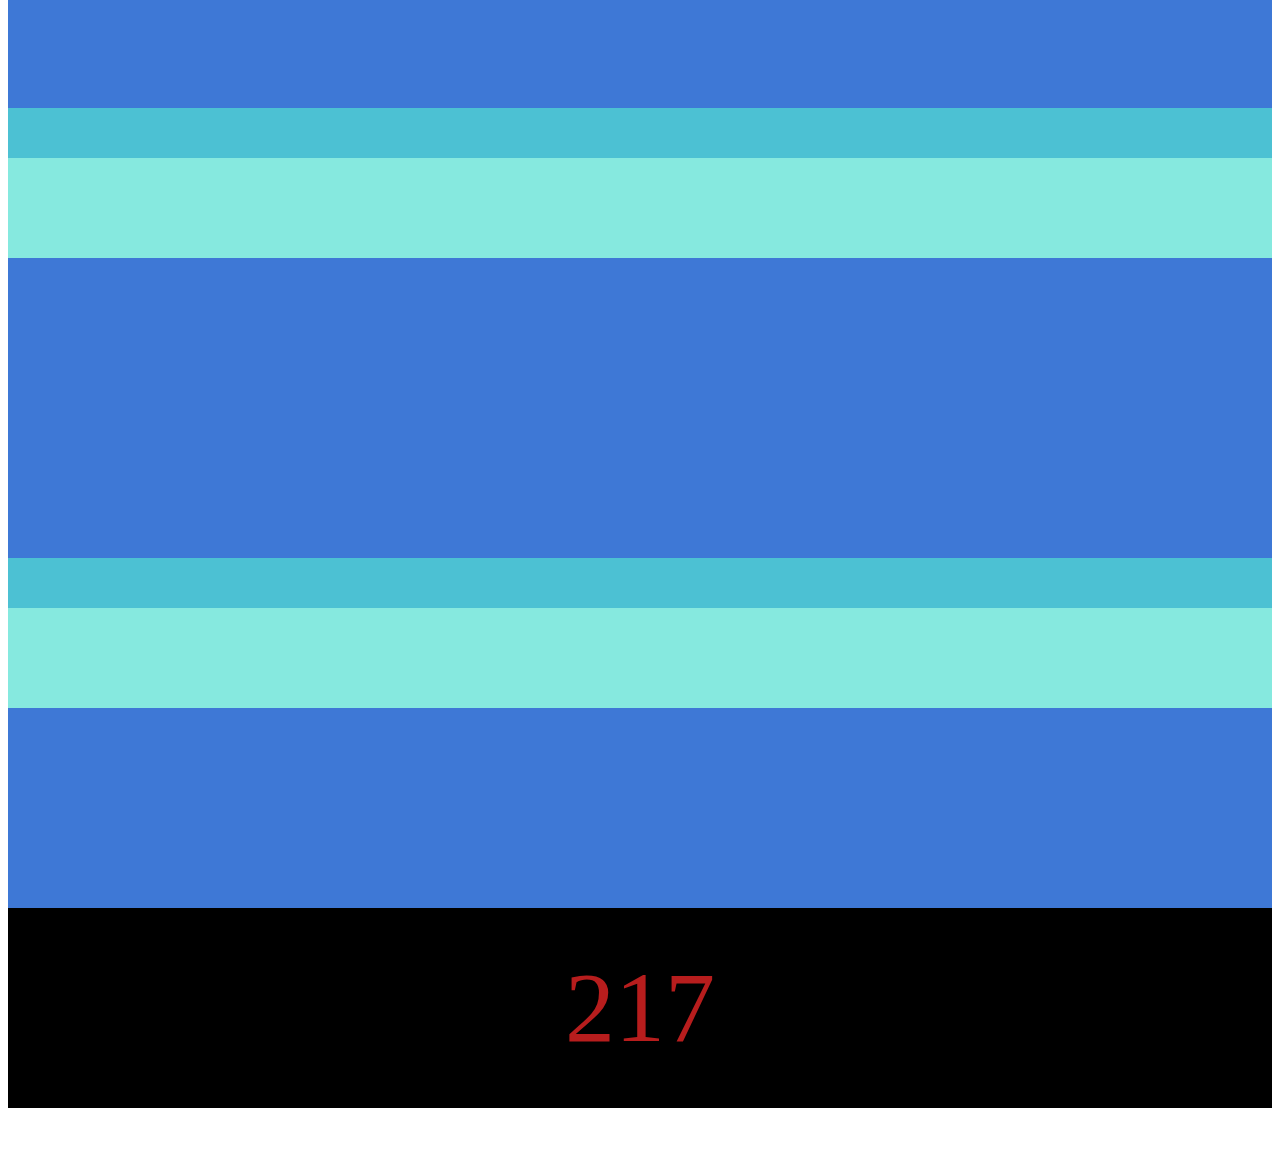
<file: index.html>
<!DOCTYPE html>
<html >
<head>
  <meta charset="UTF-8">
  <title>artwork untitled</title>
  
  
  
      <link rel="stylesheet" href="style.css">
      <script  src="counter.js"></script>
      <script  src="counterfloat.js"></script>
      <script  src="counterfloatalt.js"></script>
      <script  src="counterfloataltblack.js"></script>
      <script  src="blackcounter.js"></script>
      <script  src="counterband1.js"></script>

       <script src='https://cdnjs.cloudflare.com/ajax/libs/jquery/3.1.1/jquery.min.js'></script>

  
</head>

<body>

<div class="band1"></div>	
<div class="band2"></div>   
<div class="band1"></div>   
<div class="band1"></div>   
<div class="band2"></div>   
<div class="band1"></div>
<div class="counterband1"></div>


</body>
</html>
</file>
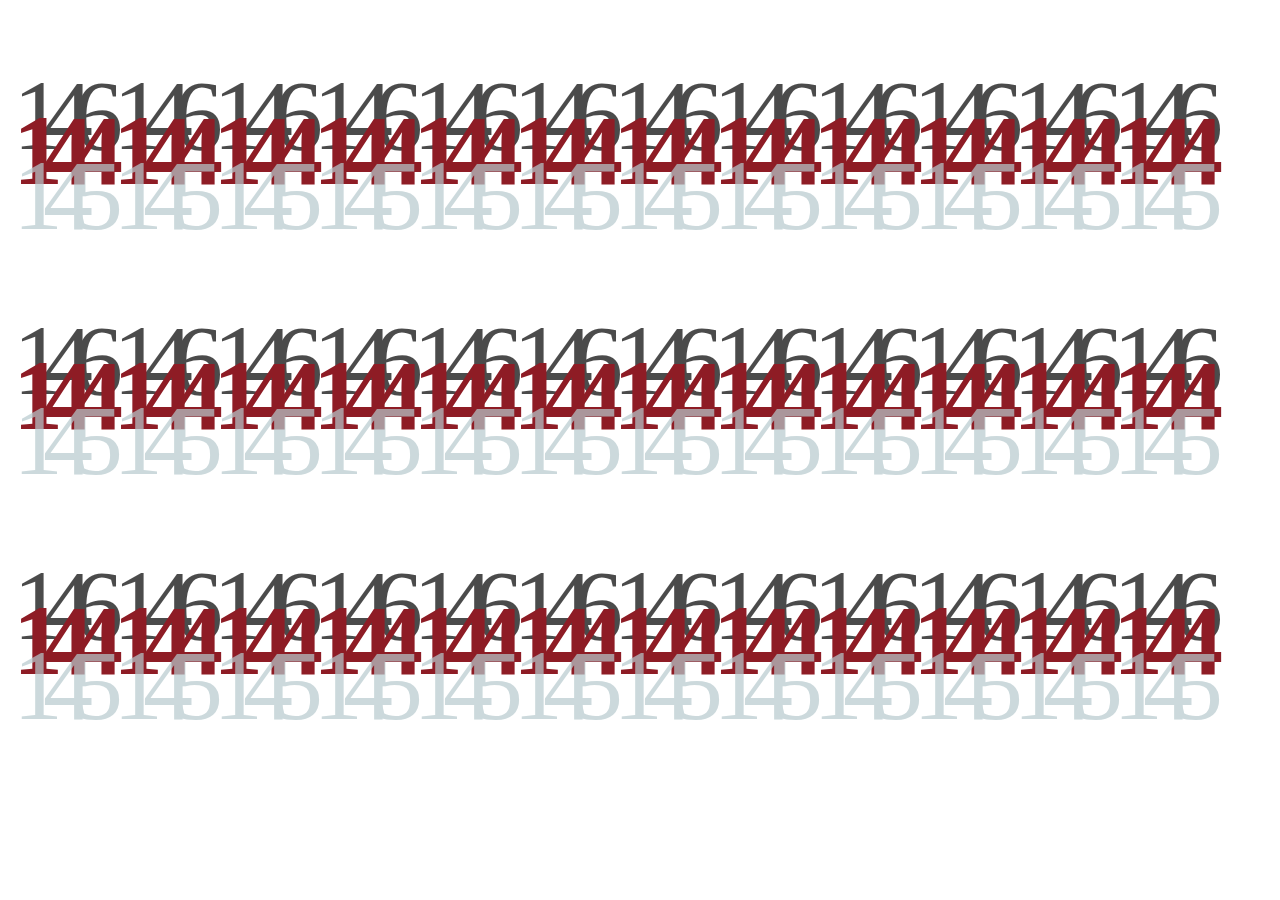
<file: index_first.html>
<!DOCTYPE html>
<html >
<head>
  <meta charset="UTF-8">
  <title>artwork untitled</title>
  
  
  
      <link rel="stylesheet" href="style.css">
      <script  src="counter.js"></script>
      <script  src="counterfloat.js"></script>
      <script  src="counterfloatalt.js"></script>
      <script  src="counterfloataltblack.js"></script>
      <script  src="blackcounter.js"></script>

       <script src='https://cdnjs.cloudflare.com/ajax/libs/jquery/3.1.1/jquery.min.js'></script>

  
</head>

<body>

<div class="toptobottom">

    <div class="counterfloataltblack"></div>
    <div class="counterfloataltblack"></div>
    <div class="counterfloataltblack"></div>
    <div class="counterfloataltblackt"></div>
    <div class="counterfloataltblack"></div>
    <div class="counterfloataltblack"></div>
    <div class="counterfloataltblack"></div>
    <div class="counterfloataltblack"></div>
    <div class="counterfloataltblack"></div>
	<div class="counterfloataltblack"></div>
	<div class="counterfloataltblack"></div>
	<div class="counterfloataltblack"></div>
	<div class="counterfloataltblack"></div>

</div>	
 
<div class="toptobottom">

    <div class="counterfloat"></div>
    <div class="counterfloat"></div>
    <div class="counterfloat"></div>
    <div class="counterfloat"></div>
    <div class="counterfloat"></div>
    <div class="counterfloat"></div>
    <div class="counterfloat"></div>
    <div class="counterfloat"></div>
    <div class="counterfloat"></div>
	<div class="counterfloat"></div>
	<div class="counterfloat"></div>
	<div class="counterfloat"></div>

</div>

<!--<div class="blackcounter"</div>-->

<div class="toptobottom">

		<div class="counterfloatalt"></div>
        <div class="counterfloatalt"></div>
        <div class="counterfloatalt"></div>
        <div class="counterfloatalt"></div>
        <div class="counterfloatalt"></div>
        <div class="counterfloatalt"></div>
        <div class="counterfloatalt"></div>
        <div class="counterfloatalt"></div>
        <div class="counterfloatalt"></div>
        <div class="counterfloatalt"></div>
        <div class="counterfloatalt"></div>
        <div class="counterfloatalt"></div>
    
</div>

<div class="toptobottom">

    <div class="counterfloataltblack"></div>
    <div class="counterfloataltblack"></div>
    <div class="counterfloataltblack"></div>
    <div class="counterfloataltblackt"></div>
    <div class="counterfloataltblack"></div>
    <div class="counterfloataltblack"></div>
    <div class="counterfloataltblack"></div>
    <div class="counterfloataltblack"></div>
    <div class="counterfloataltblack"></div>
	<div class="counterfloataltblack"></div>
	<div class="counterfloataltblack"></div>
	<div class="counterfloataltblack"></div>
	<div class="counterfloataltblack"></div>

</div>	
 
<div class="toptobottom">

    <div class="counterfloat"></div>
    <div class="counterfloat"></div>
    <div class="counterfloat"></div>
    <div class="counterfloat"></div>
    <div class="counterfloat"></div>
    <div class="counterfloat"></div>
    <div class="counterfloat"></div>
    <div class="counterfloat"></div>
    <div class="counterfloat"></div>
	<div class="counterfloat"></div>
	<div class="counterfloat"></div>
	<div class="counterfloat"></div>

</div>

<!--<div class="blackcounter"</div>-->

<div class="toptobottom">

		<div class="counterfloatalt"></div>
        <div class="counterfloatalt"></div>
        <div class="counterfloatalt"></div>
        <div class="counterfloatalt"></div>
        <div class="counterfloatalt"></div>
        <div class="counterfloatalt"></div>
        <div class="counterfloatalt"></div>
        <div class="counterfloatalt"></div>
        <div class="counterfloatalt"></div>
        <div class="counterfloatalt"></div>
        <div class="counterfloatalt"></div>
        <div class="counterfloatalt"></div>
    
</div>

<div class="toptobottom">

    <div class="counterfloataltblack"></div>
    <div class="counterfloataltblack"></div>
    <div class="counterfloataltblack"></div>
    <div class="counterfloataltblackt"></div>
    <div class="counterfloataltblack"></div>
    <div class="counterfloataltblack"></div>
    <div class="counterfloataltblack"></div>
    <div class="counterfloataltblack"></div>
    <div class="counterfloataltblack"></div>
	<div class="counterfloataltblack"></div>
	<div class="counterfloataltblack"></div>
	<div class="counterfloataltblack"></div>
	<div class="counterfloataltblack"></div>

</div>	
 
<div class="toptobottom">

    <div class="counterfloat"></div>
    <div class="counterfloat"></div>
    <div class="counterfloat"></div>
    <div class="counterfloat"></div>
    <div class="counterfloat"></div>
    <div class="counterfloat"></div>
    <div class="counterfloat"></div>
    <div class="counterfloat"></div>
    <div class="counterfloat"></div>
	<div class="counterfloat"></div>
	<div class="counterfloat"></div>
	<div class="counterfloat"></div>

</div>

<!--<div class="blackcounter"</div>-->

<div class="toptobottom">

		<div class="counterfloatalt"></div>
        <div class="counterfloatalt"></div>
        <div class="counterfloatalt"></div>
        <div class="counterfloatalt"></div>
        <div class="counterfloatalt"></div>
        <div class="counterfloatalt"></div>
        <div class="counterfloatalt"></div>
        <div class="counterfloatalt"></div>
        <div class="counterfloatalt"></div>
        <div class="counterfloatalt"></div>
        <div class="counterfloatalt"></div>
        <div class="counterfloatalt"></div>
    
</div>



</body>
</html>
</file>
<file: style.css>
.counterfloataltblack {
  opacity: 0.7;
  text-align: center;
  font-family: "palatino", serif;
  font-size: 100px;
  font-weight: 300;
  letter-spacing: -20px;
  color: #000000;
  float: left;
  margin-right: -50px;
  margin-left: -50px;
  margin-top: 50px;
  margin-bottom: 0px;
  width: 200px;
 /* animation: counterfloatalt 4s infinite alternate; 
  animation-delay: 3s; */
}

.counterfloat {
  text-align: center;
  font-family: "palatino", serif;
  font-size: 100px;
  font-weight: 600;
  letter-spacing: -20px;
  color: #8e1c25;
  float: left;
  margin-right: -50px;
  margin-left: -50px;
  margin-top: -80px;
  margin-bottom: 0px;
  width: 200px;
  /* animation: counter-beat 4s infinite alternate;  */
}

.counterfloatalt {
  opacity: 0.7;
  text-align: center;
  font-family: "palatino", serif;
  font-size: 100px;
  font-weight: 300;
  letter-spacing: -20px;
  color: #b7cace;
  float: left;
  margin-right: -50px;
  margin-left: -50px;
  margin-top: -70px;
  margin-bottom: 0px;
  width: 200px;
 /* animation: counterfloatalt 4s infinite alternate; 
  animation-delay: 3s; */
}



.blackcounter {
  position: fixed;
  width: 500px;
  height: 100px;
  z-index: 1;
  background-color: #000000;
  color: #ffffff;
  font-family: "palatino", serif;
  font-size: 100px;
  font-weight: 300;
  text-align: center;
}

/* wrapper for divs */
.toptobottom {
    width: 100%;
    position: relative;
   /* animation: toptobottom 60s infinite; */
}

/* div for colour bands */
.band1 {
    width: 100%;
    height: 200px;
    position: relative;
    background-color: #3e78d6;
    margin-top: -50px;
    animation: counter-beat 20s infinite alternate;
}

.band2 {
    width: 100%;
    height: 200px;
    position: relative;
    background-color: #53e0d2;
    margin-top: -50px;
    opacity: 0.7;
    animation: counter-beat 20s infinite alternate;
    animation-delay: 10s;
}


.counterband1 {
    width: 100%;
    height: 200px;
    position: relative;
    background-color: #000000;
    color: #b71d1d;
    margin-top: px;
    text-align: center;
    font-family: "palatino", serif;
    font-size: 100px;
    font-weight: 300;
    line-height: 200px;
}

@keyframes toptobottom {
  0% { top: -600px; }

  100% { top: 600px;}
}



/* color movement body aka color-fade */
body {
  -webkit-animation: color-fade 60s infinite;
  -moz-animation: color-fade 60s infinite;
  animation: color-fade 200s infinite;
}

@-webkit-keyframes color-fade {
  0% { background: #ce3749; }
  25% { background: #cc4153; }
  50% { background: #99417a; }
  75% { background: #932433; }
  100% { background: #ce3749; }
}

@-moz-keyframes color-fade {
   0% { background: #ce3749; }
  25% { background: #cc4153; }
  50% { background: #99417a; }
  75% { background: #932433; }
  100% { background: #ce3749; }
}

@keyframes color-fade {
   0% { background: #e84f29; }
 
  10% { background: #3e78d6; }  
  25% { background: #3e78d6; }  
  45% { background: #3e78d6; }  

 
  50% { background: #e84f29; }

  70% { background: #c46136; } 

  75% { background: #e84f29; }

  90% { background: #53e0d2;; }
 
  100% { background: #e84f29; }
}


/* Heart beat animation */
@keyframes counter-beat {
	to { transform: scale(0.25, 0.35);
  }
}

/*#8e1c25 d8434f */



@keyframes counterfloatalt {
  0% { top: 0px; }

  50% { top: 800px; }

  100% { top: 1000px; transform: scale(0.25); }
}


/* text-fade style */
@keyframes letter-fade {
   0% { color: #1663e0; }
  25% { color: #ffffff; }
  50% { color: #1663e0; }
  75% { color: #ffffff; }
  100% { color: #ce3749; }
}
</file>
